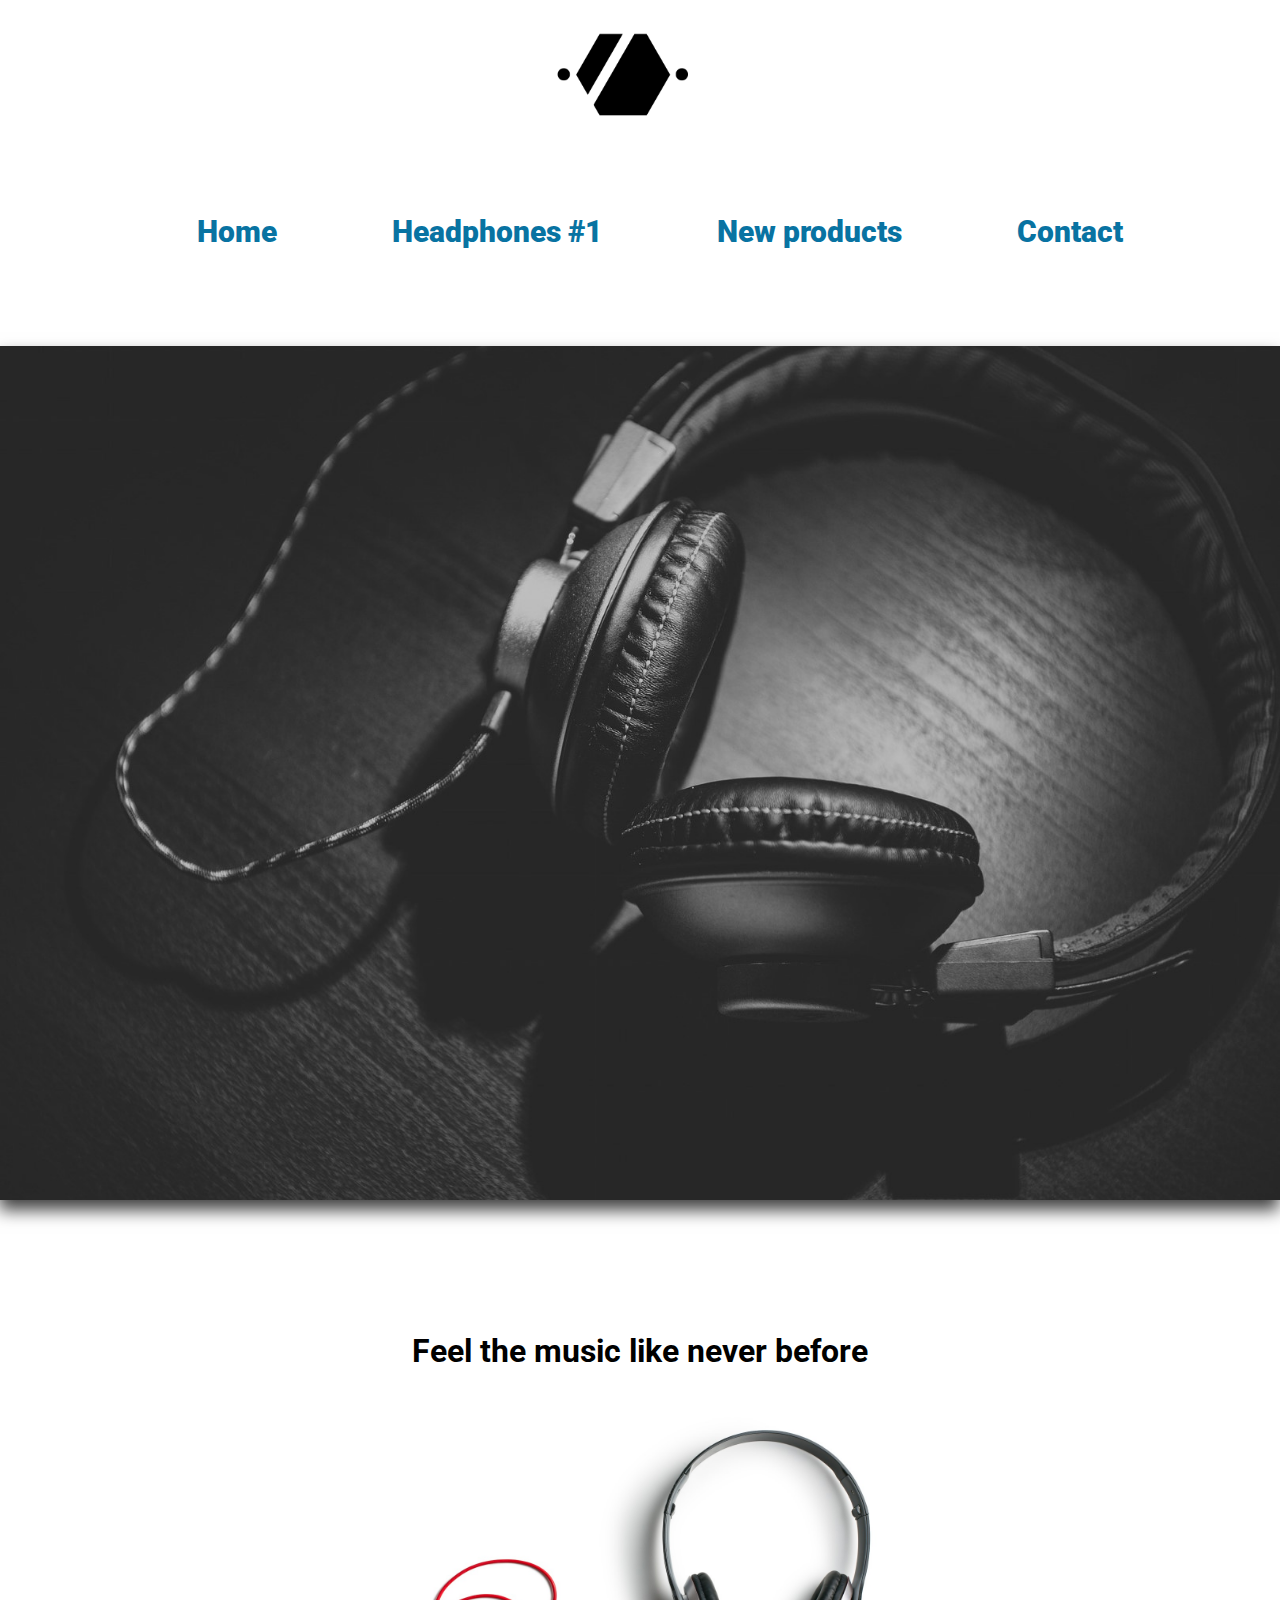
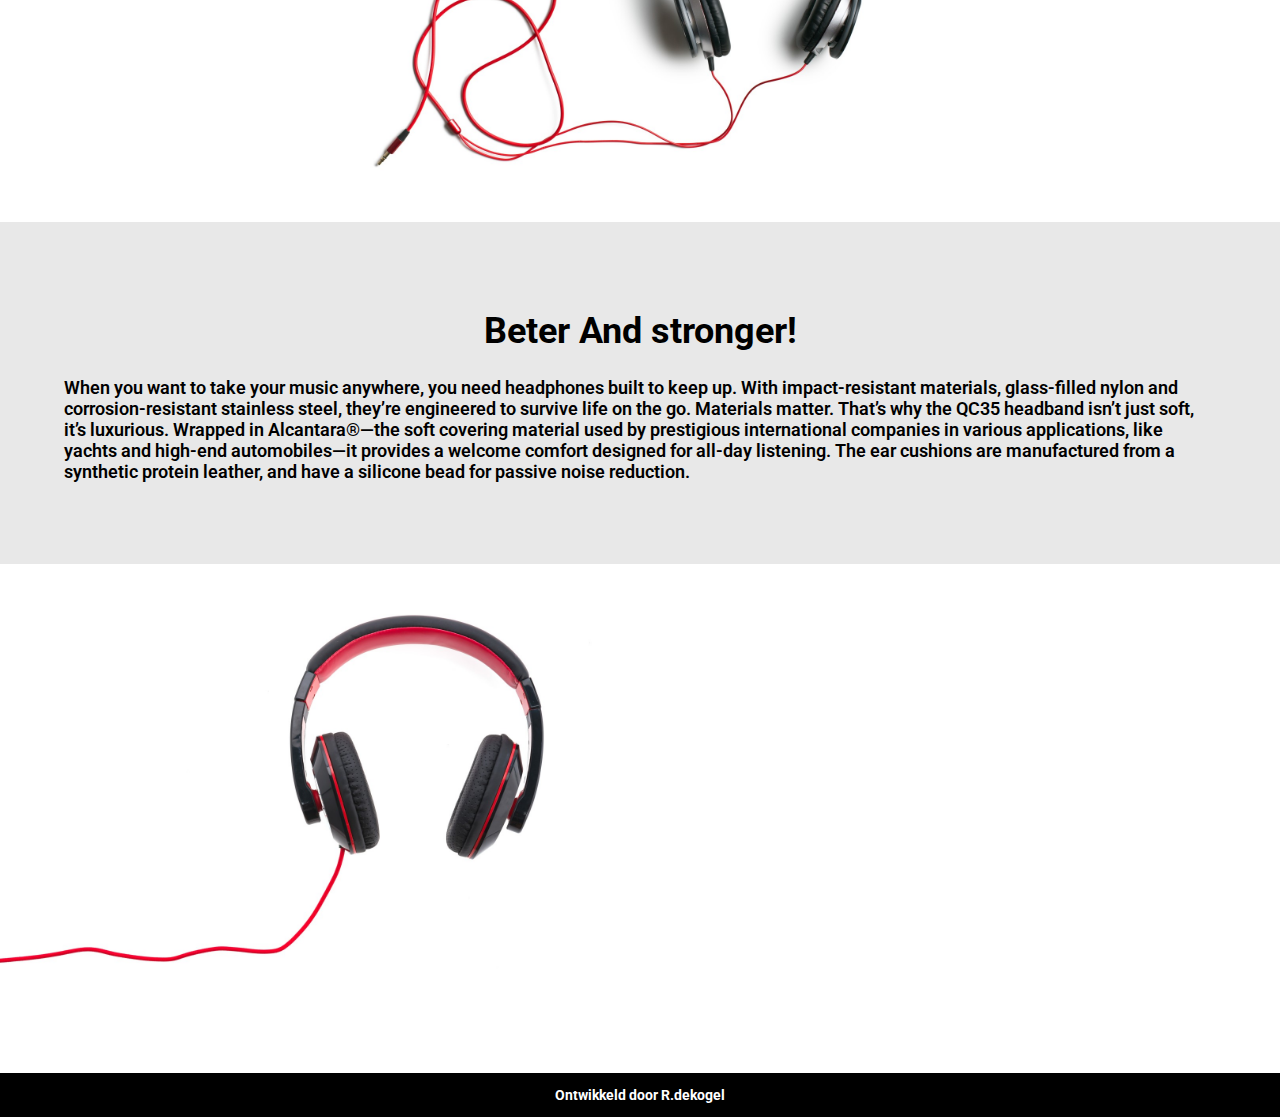
<file: artikel.html>
<!DOCTYPE html>
<html lang="en">
<head>
    <link rel="stylesheet" type="text/css" href="Style.css">
    <link href="https://fonts.googleapis.com/css?family=Roboto" rel="stylesheet">
    <meta charset="UTF-8">
    <title>Music World</title>
</head>
<body>
<header>

    <div class="logo">
        <img src="img/logo28.png" alt="logo">

    </div>
    <nav>
        <ul>
            <li><a href="index.html">Home</a> </li>
            <li><a href="artikel.html">Headphones #1</a> </li>
            <li><a href="about.html">New products</a> </li>
            <li><a href="Contactpage.html">Contact</a> </li>
        </ul>
    </nav>
</header>
<section>
    <h1 style="font-size:18px; text-align: center; margin-top: 5%;"></h1>
    <div class="slide1">
        <img src="img/headphones-690685_1920.jpg" alt="Blaas1">
    </div>
</section>
<section>
    <h1 style="text-align: center">Feel the music like never before</h1>
    <div class="fotoblk1">
        <img src="img/shutterstock_160127498.jpg" alt="1e">
    </div>
    <div class="infotxt1">
    <h1 style="text-align: center; font-family: roboto">Beter And stronger!</h1>
    <p>

        When you want to take your music anywhere, you need headphones built to keep up. With impact-resistant materials, glass-filled nylon and corrosion-resistant stainless steel, they’re engineered to survive life on the go.
        Materials matter. That’s why the QC35 headband isn’t just soft, it’s luxurious. Wrapped in Alcantara®—the soft covering material used by prestigious international companies in various applications,
        like yachts and high-end automobiles—it provides a welcome comfort designed for all-day listening. The ear cushions are manufactured from a synthetic protein leather, and have a silicone bead for passive noise reduction.
    </p>
    </div>
    <div class="fotoblk2">
        <img src="img/shutterstock_236071771.jpg" alt="2e">

    </div>
</section>
<section>

    <footer style="margin-top:5%">
        <h3 style="font-family: roboto; text-align: center">Ontwikkeld door R.dekogel</h3>
    </footer>



</section>
</body>
</html>
</file>
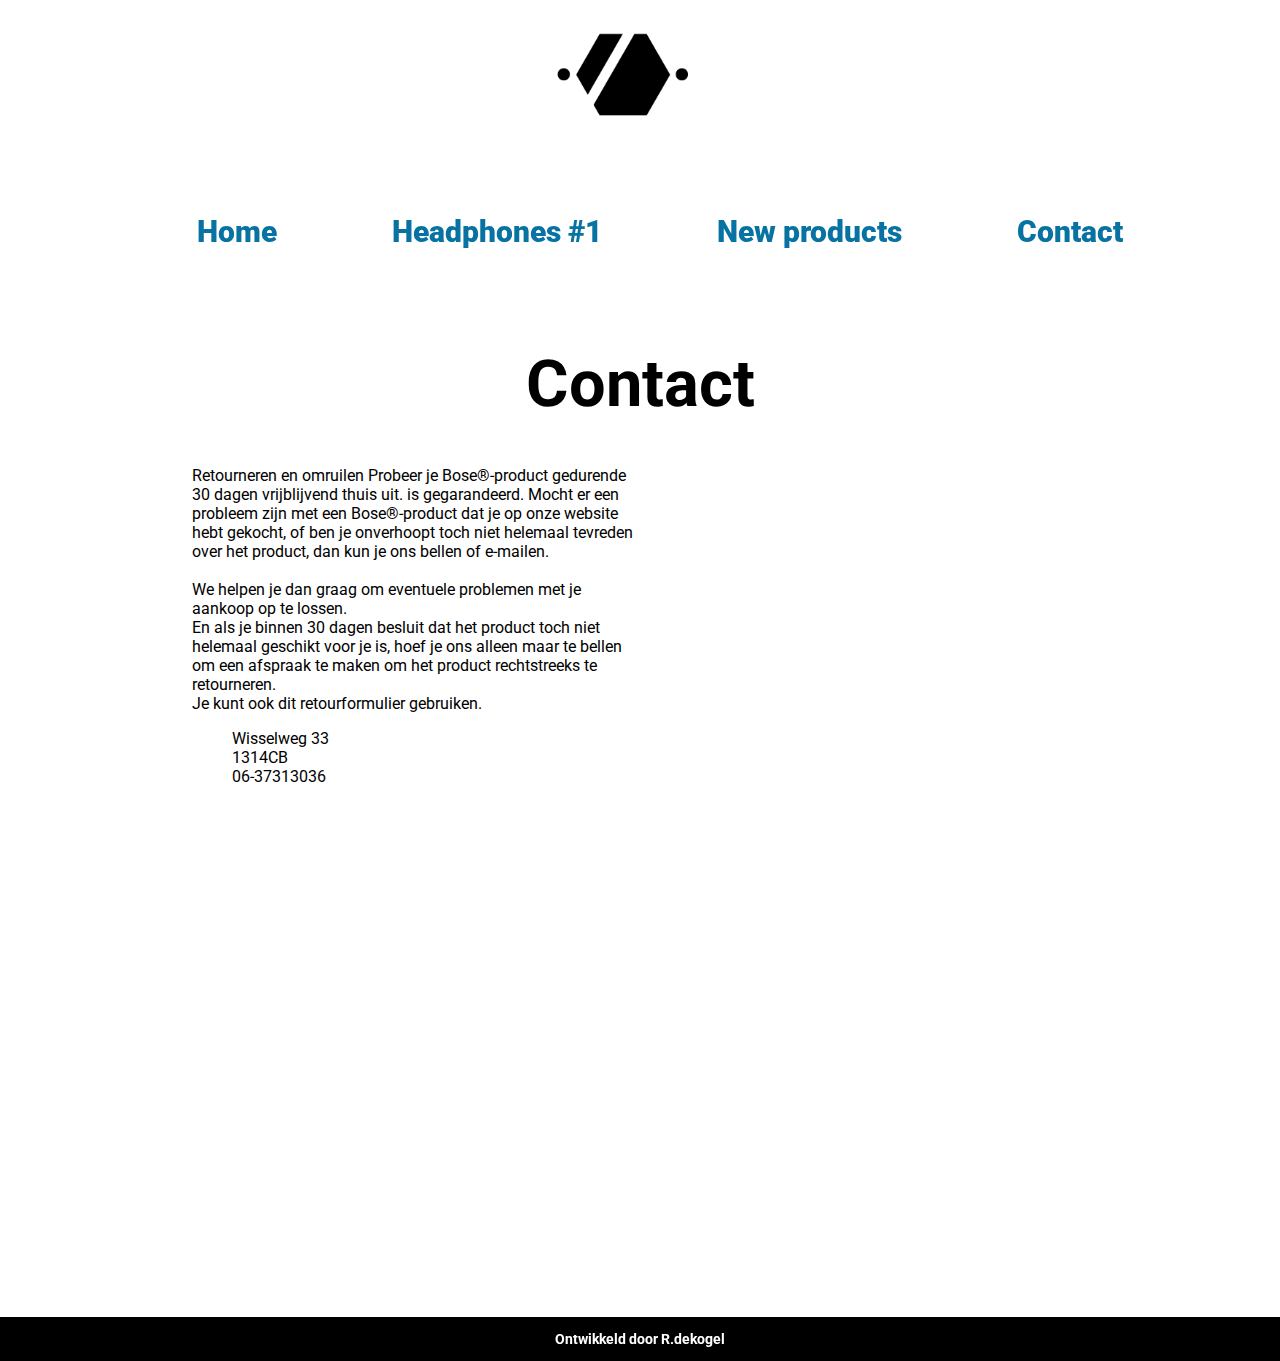
<file: Contactpage.html>
<!DOCTYPE html>
<html lang="en">
<head>
    <link rel="stylesheet" type="text/css" href="Style.css">
    <link href="https://fonts.googleapis.com/css?family=Roboto" rel="stylesheet">
    <meta charset="UTF-8">
    <title>Music World</title>
</head>
<body>
<header>

    <div class="logo">
        <img src="img/logo28.png" alt="logo">

    </div>
    <nav>
        <ul>
            <li><a href="index.html">Home</a> </li>
            <li><a href="artikel.html">Headphones #1</a> </li>
            <li><a href="about.html">New products</a> </li>
            <li><a href="Contactpage.html">Contact</a> </li>
        </ul>
    </nav>
</header>
<section>
    <div class="contactinfo">
        <h1 style="text-align: center; font-size: 65px"> Contact</h1>
    </div>
</section>
<section>
    <div class="contacttxt">
        Retourneren en omruilen
        Probeer je Bose®-product gedurende 30 dagen vrijblijvend thuis uit. is gegarandeerd. Mocht er een probleem zijn met een Bose®-product dat je op onze website hebt gekocht,
        of ben je onverhoopt toch niet helemaal tevreden over het product, dan kun je ons bellen of e-mailen. <br>
        <br />
        We helpen je dan graag om eventuele problemen met je aankoop op te lossen.<br>
        En als je binnen 30 dagen besluit dat het product toch niet helemaal geschikt voor je is, hoef je ons alleen maar te bellen om een afspraak te maken om het product rechtstreeks te retourneren.<br>
        Je kunt ook dit retourformulier gebruiken.

        <div class="Adres">
            <ul>
                <li>Wisselweg 33</li>
                <li>1314CB</li>
                <li>06-37313036</li>
            </ul>
        </div>
    </div>
    <div class="gmaps">


    <iframe src="https://www.google.com/maps/embed?pb=!1m18!1m12!1m3!1d2435.6435049137153!2d5.211551815802128!3d52.
376883879787435!2m3!1f0!2f0!3f0!3m2!1i1024!2i768!4f13.1!3m3!1m2!1s0x47c6172052a3e0db%3A0x3148473662506a0f!2sWisselweg+33%2C+1314+CB+Almere!5e0!3m2!1snl!2snl!4v1504862046901"
                 width="600" height="450" frameborder="0" style="border:0" allowfullscreen>

    </iframe>
    </div>

</section>

<section>

    <footer style="margin-top:5%">
        <h3 style="font-family: roboto; text-align: center">Ontwikkeld door R.dekogel</h3>
    </footer>



</section>
</body>
</html>
</file>
<file: Style.css>
*{
    box-sizing: border-box;
}

body {
    width: 100%;
    margin: 0%;
}

li {
    display: inline;
}

li a:hover {
    color: #9fcfe4;

}

.p {

    font-family: roboto;
}

h1 {
    color:#000;
    font-family:roboto;

}

.logo {
    margin-left: 43%;
}

.logo img {
    margin-left: 0%;
    text-align: center;
    width: 20%;
}

a {
    font-family: roboto;
    color: #0873a2;
    font-weight: 900;
    text-decoration: none;
}

.slide1 {
    margin-bottom: 10%;
    margin-top: 15%;
}

.slide1 img {
     width: 100%;

    -webkit-box-shadow: -1px 10px 16px 0px rgba(0,0,0,0.75);
    -moz-box-shadow: -1px 10px 16px 0px rgba(0,0,0,0.75);
    box-shadow: -1px 10px 16px 0px rgba(0,0,0,0.75);

}

.slide2 {
    margin-bottom:10%;
    margin-top:15%;

}


.slide2 img {
    width:100%;


}

header {
    background: #ffffff;
    height: 180px;
    margin-bottom: -2%;
}

section {
    background: #fff;
}

nav a {
    font-size: 30px;
    padding: 5%;
    color: #0873a2;
}

nav {
    text-align: center;
    margin: 5%;
}




/*--------------------Homepage---------------------------*/

article {
    margin-left: 10%;
}

.b1 {
    width: 40%;
    float: left;
    margin-left: 4%;
    margin-bottom:5%;
    font-family: roboto;

}



.b1 img {
    width:100%;
    border-radius: 1%;
    box-shadow: -1px 10px 16px 0px rgb(125, 125, 125);


}

.b2 {
    width: 40%;
    float: left;
    margin-left: 4%;
    margin-bottom:5%;
    font-family: roboto;

}


.b2 img {
    width:100%;
    border-radius: 1%;
    box-shadow: -1px 10px 16px 0px rgb(125, 125, 125);

}


.b3 {
    width: 40%;
    margin-right: 12%;
    font-family: roboto;
    float: right;

}



.b3 img {
    width:100%;
    border-radius: 1%;
    box-shadow: -1px 10px 16px 0px rgb(125, 125, 125);
}




.b4 {
    width:40%;
    float: left;
    margin-left:4%;
    font-family:roboto;
   ;
}



.b4 img {
    width:100%;
    border-radius: 1%;
    box-shadow: -1px 10px 16px 0px rgb(125, 125, 125);
}


/*---------------------------Artikelpage----------------------------*/

.fotoblk1 {

    font-family:roboto;

}


.fotoblk1 img {
    width: 50%;
    margin-left:25%;
}



.infotxt1 {
    font-family: roboto;
    padding: 5%;
    background: #e8e8e8 !important;
    margin-left: 0%;
    margin-right: 0%;
    font-weight: 600;
    font-size: 18px;

}


.fotoblk2{
    font-family: roboto;
}

.fotoblk2 img{
    width: 50%;
    margin-left: -3%;
    margin-top: 1%;

}
/*----------------------------Aboutpage-----------------------------*/

.clrimg img {
    width: 100%;

}

.clrimg {
    text-align: center;
    margin-top:30%;

}

.prod1 img {
    width: 40%;
    float: left;
    margin-right: 15%;
}

.abouttxt {
    width: 80%;
    margin-left: 0%;
}

.abouttxt2{
    width: 80%;
    margin-left: 0%;
}

.aboutimg {
    width: 80%;
}
/*----------------------------Contactpage---------------------------*/

.contactinfo {
    margin-top:15%;

}

.Adres li {
    display: block;
}

.contacttxt {
    width: 35%;
    float: left;
    margin-left: 15%;
    font-family: roboto;
}


iframe {
    float: right;
    margin-right: 15%;
}




/*----------------------------footer--------------------------------*/

footer {
    float: left;
    border-top: 1px solid;
    width: 100%;
    color: #fff;
    background: #000;
    font-size: 12px;

}



@media only screen and (max-width: 750px) {

  nav a {
      padding: 2% !important;

  }

    .logo h1 {
        display: none;
    }


    li {
        display: block ;
    }
}



@media only screen and (max-width: 670px) {

    .logo {
        margin-left: 43%;
        width: 80%;
    }

    .logo h1 {
        display: none;
    }

    .slide1 {
        margin-top:25%;
    }

    .slide2 {
        margin-top: 25%;
    }

    .b1 {
        width: 80%;
        float: none;
        margin-left: 4%;
        margin-bottom: 5%;
        font-family: roboto;
    }

    .b3 {
        width: 80%;
        margin-right: 0% !important;
        font-family: roboto;
        float: none;
    }

    .b2 {
        width: 80%;
        margin-right: 12%;
        font-family: roboto;
        float:none;
    }

    .b4 {
        width: 80%;
        margin-right: 12%;
        font-family: roboto;
        float:none;
    }
}


@media only screen and (max-width: 450px) {

    ul {
        margin-left: -11%;
    }

}
</file>
